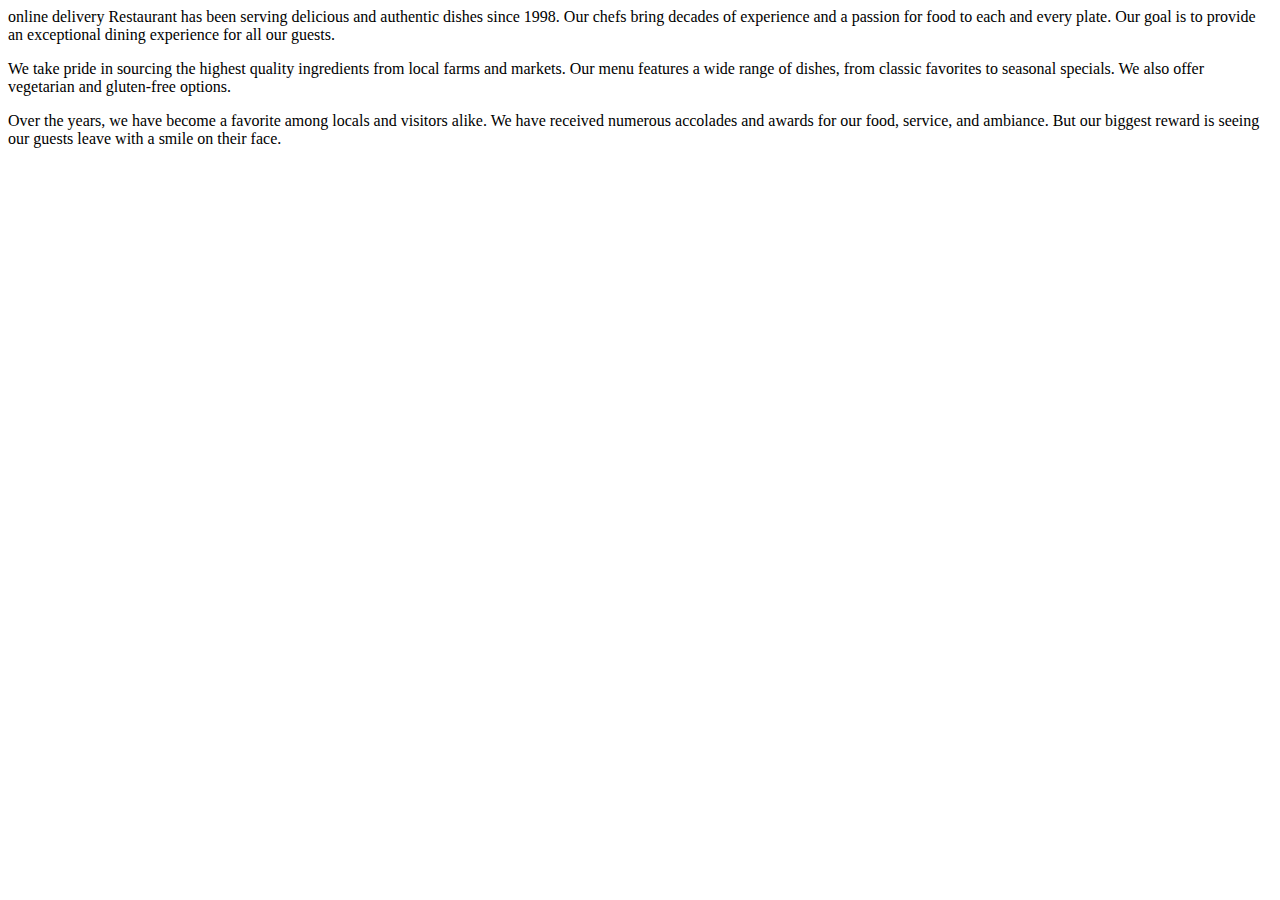
<file: about.html>
<html>
<head>
<title>About us</title>
</head>
<body>
<p> online delivery Restaurant has been serving delicious and authentic dishes since 1998. Our chefs bring decades of experience and a passion for food to each and every plate. Our goal is to provide an exceptional dining experience for all our guests.</p>
<p>We take pride in sourcing the highest quality ingredients from local farms and markets. Our menu features a wide range of dishes, from classic favorites to seasonal specials. We also offer vegetarian and gluten-free options.</p>
<p>Over the years, we have become a favorite among locals and visitors alike. We have received numerous accolades and awards for our food, service, and ambiance. But our biggest reward is seeing our guests leave with a smile on their face.</p>
</body>
<html>
</file>
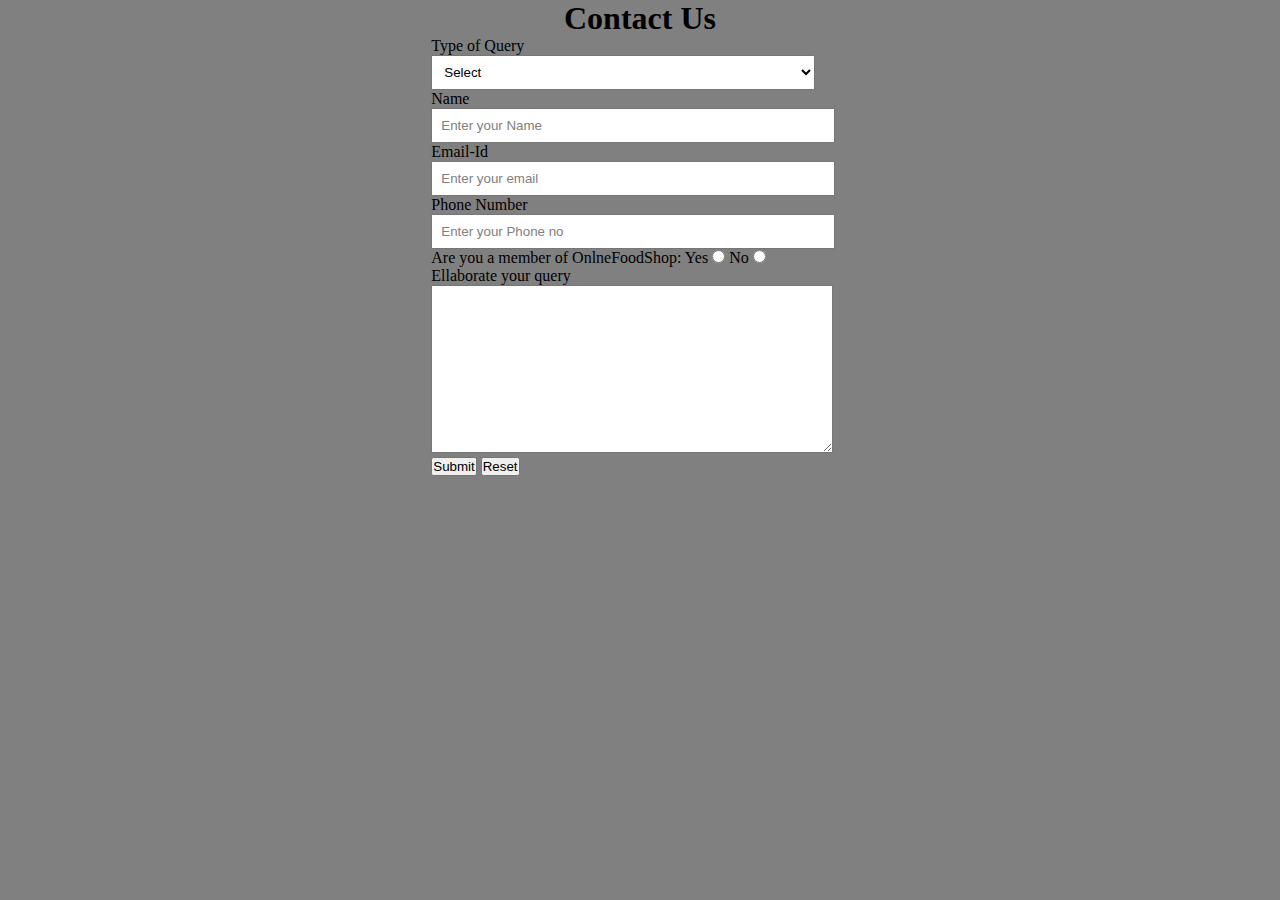
<file: contact.html>
<!DOCTYPE html>
<html lang="en">
  
<head>
    <meta charset="UTF-8">
    <meta name="viewport" content=
        "width=device-width, initial-scale=1.0">
  
    <link rel="stylesheet" href="style.css">
    <title>ContactUs</title>
</head>
  
<body>
    <div id="ContactUs">
        <h1>Contact Us</h1>
        <form action="#">
            <div class="form-shape">
                <label for="query">
                    Type of Query
                </label>
                <select name="myQuery" id="query">
                    <option value="sel" selected>
                        Select
                    </option>
                    <option value="ord">
                        Order related Issues
                    </option>
                    <option value="Site">
                        Site related Issues
                    </option>
                    <option value="fed">
                        Complaint related Issues
                    </option>
                    <option value="others">
                        Others
                    </option>
                </select>
            </div>
            <div class="form-shape">
                <label for="name">Name</label>
                <input type="text" name="myName" 
                    id="name" 
                    placeholder="Enter your Name">
            </div>
            <div class="form-shape">
                <label for="email">Email-Id</label>
                <input type="email" name="myEmail" 
                    id="email" 
                    placeholder="Enter your email">
            </div>
            <div class="form-shape">
                <label for="pho">Phone Number</label>
                <input type="phone" name="myPhone" 
                    id="pho" 
                    placeholder="Enter your Phone no">
            </div>
            <div id="radio">
                Are you a member of OnlneFoodShop:
                Yes <input type="radio" name="eligible">
                No <input type="radio" name="eligible">
            </div>
            <div class="form-shape">
                <label for="message">
                    Ellaborate your query
                </label>
                <textarea name="mesg" id="message" 
                    cols="30" rows="10">
                </textarea>
            </div>
            <input type="submit" value="Submit">
            <input type="reset" value="Reset">
        </form>
    </div>
</body>
  
</html>
</file>
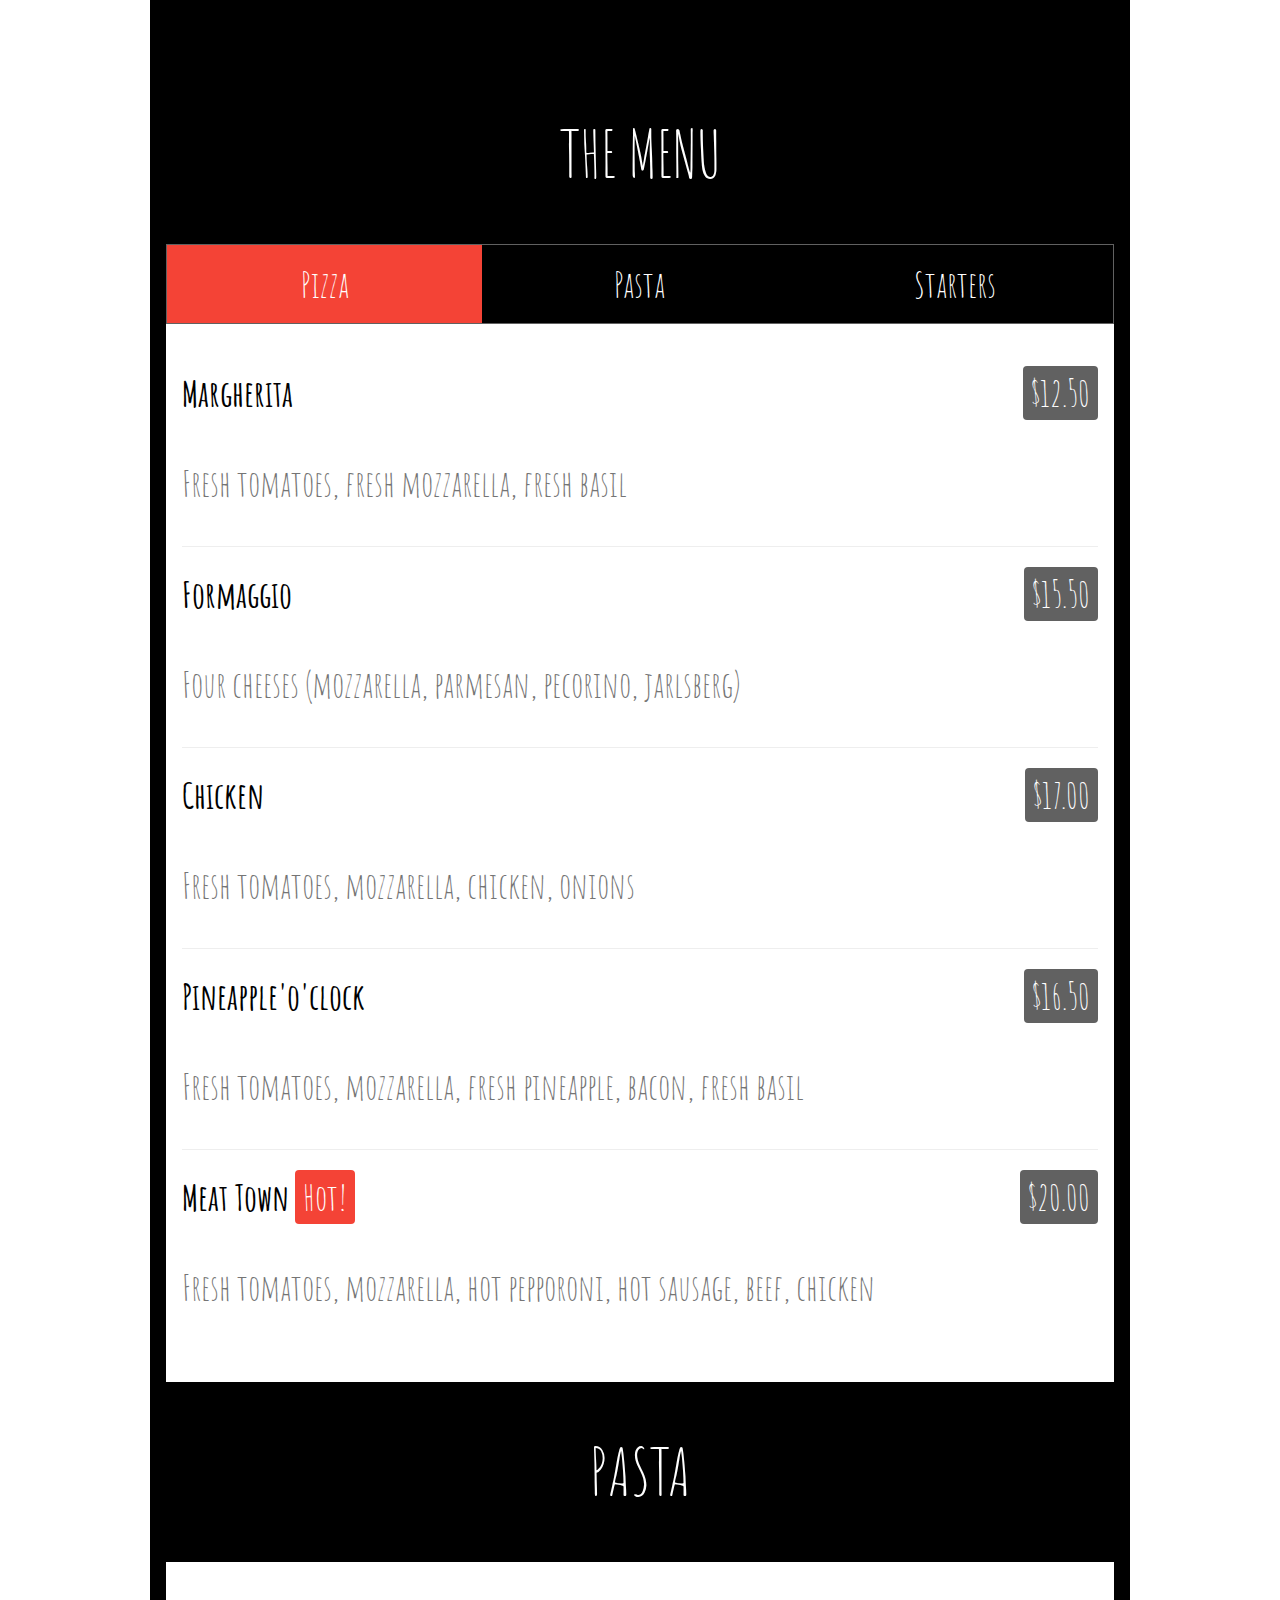
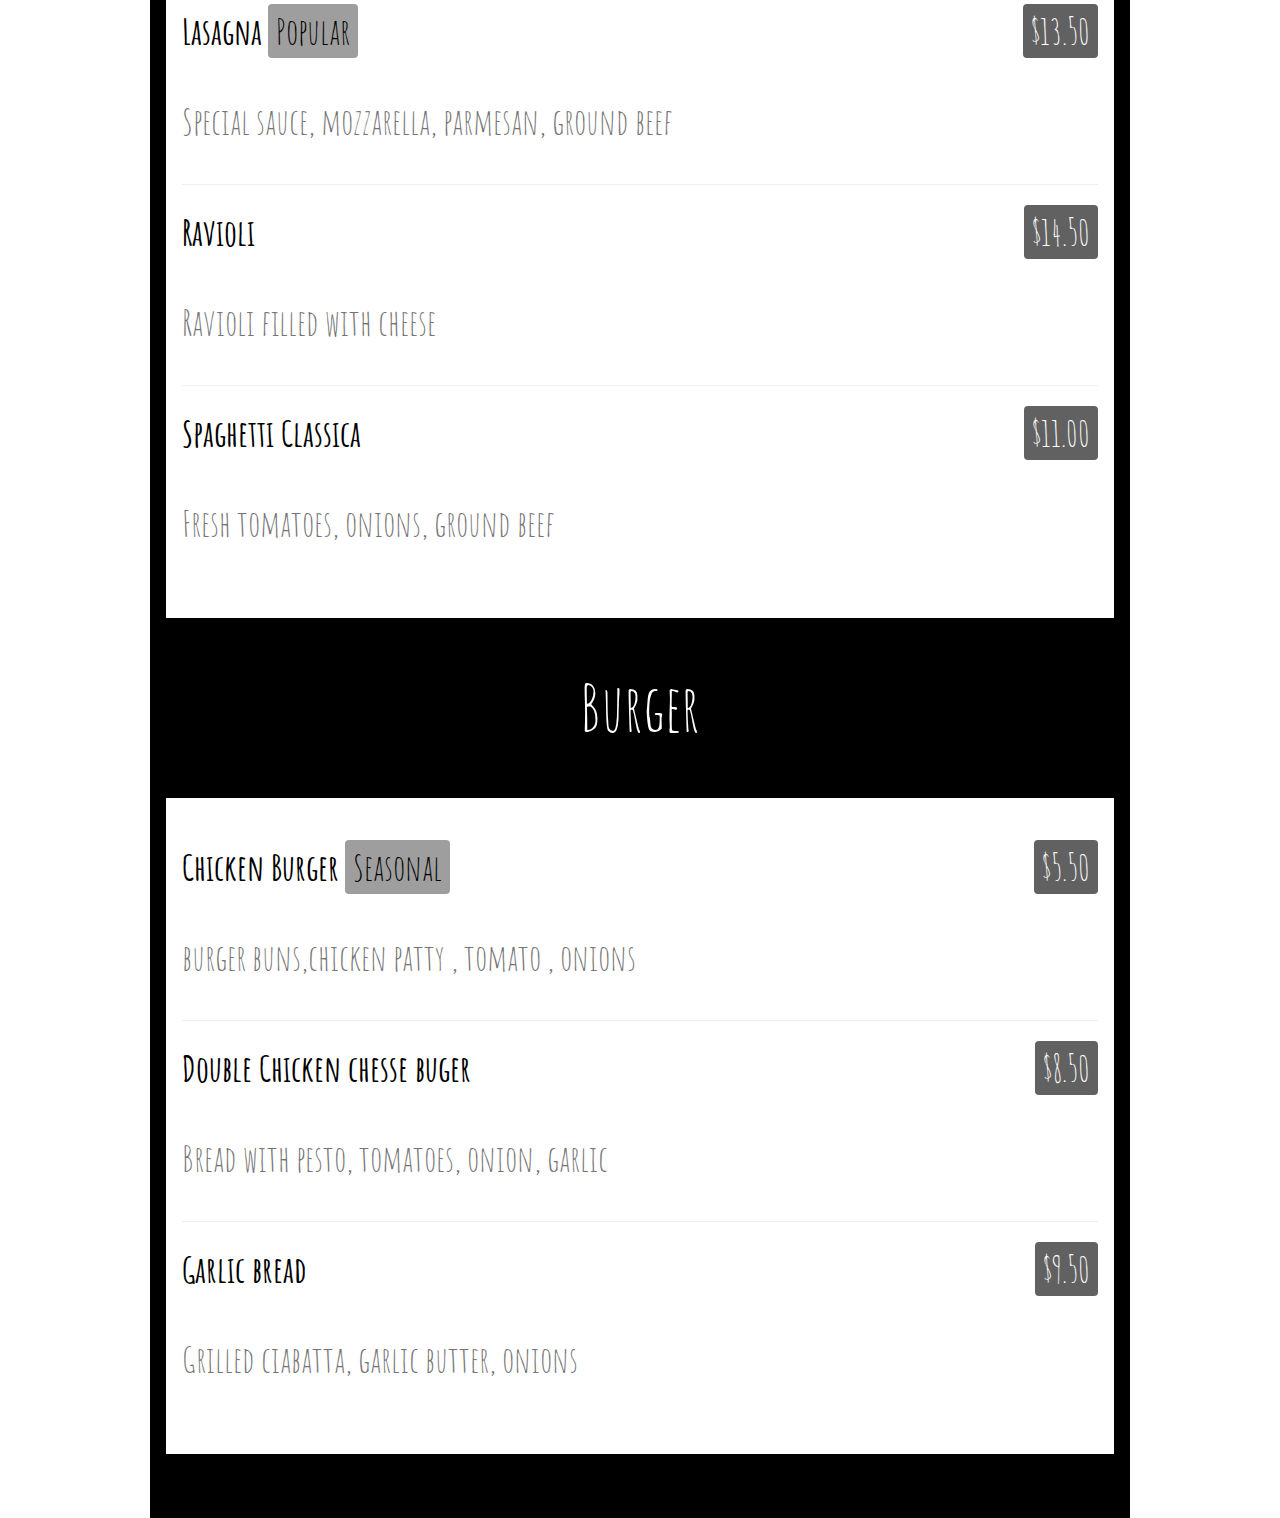
<file: menu.html>
<!DOCTYPE html>
<html>
<meta charset="UTF-8">
<title>Menu for online food delivery</title>
<meta name="viewport" content="width=device-width,initial-scale=1">
<link rel="stylesheet" href="https://www.w3schools.com/w3css/4/w3.css">
<script src="https://www.w3schools.com/lib/w3.js"></script>
<link rel="stylesheet" href="https://fonts.googleapis.com/css?family=Amatic+SC">
<style>
body,h1,h2,h3,h4,h5,h6 {font-family: "Amatic SC", sans-serif}
</style>
<body>
<!-- Start Content -->
<div id="home" class="w3-content">

<!-- Menu -->
<div id="menu" class="w3-container w3-black w3-xxlarge w3-padding-64">
<h1 class="w3-center w3-jumbo w3-padding-32">THE MENU</h1>
<div class="w3-row w3-center w3-border w3-border-dark-grey">
<a href="#pizza"><div class="w3-third w3-padding-large w3-red">Pizza</div></a>
<a href="#pasta"><div class="w3-third w3-padding-large w3-hover-red">Pasta</div></a>
<a href="#starters"><div class="w3-third w3-padding-large w3-hover-red">Starters</div></a>
</div>

<div id="pizza" class="w3-container w3-white w3-padding-32">

<h1><b>Margherita</b> <span class="w3-right w3-tag w3-dark-grey w3-round">$12.50</span></h1>
<p class="w3-text-grey">Fresh tomatoes, fresh mozzarella, fresh basil</p>

<hr>
<h1><b>Formaggio</b> <span class="w3-right w3-tag w3-dark-grey w3-round">$15.50</span></h1>
<p class="w3-text-grey">Four cheeses (mozzarella, parmesan, pecorino, jarlsberg)</p>

<hr>
<h1><b>Chicken</b> <span class="w3-right w3-tag w3-dark-grey w3-round">$17.00</span></h1>
<p class="w3-text-grey">Fresh tomatoes, mozzarella, chicken, onions</p>

<hr>
<h1><b>Pineapple'o'clock</b> <span class="w3-right w3-tag w3-dark-grey w3-round">$16.50</span></h1>
<p class="w3-text-grey">Fresh tomatoes, mozzarella, fresh pineapple, bacon, fresh basil</p>

<hr>
<h1><b>Meat Town</b> <span class="w3-tag w3-red w3-round">Hot!</span>
<span class="w3-right w3-tag w3-dark-grey w3-round">$20.00</span></h1>
<p class="w3-text-grey">Fresh tomatoes, mozzarella, hot pepporoni, hot sausage, beef, chicken</p>
</div>

<h1 id="pasta" class="w3-center w3-jumbo w3-padding-32">PASTA</h1>
<div class="w3-container w3-white w3-padding-32">

<h1><b>Lasagna</b> <span class="w3-tag w3-grey w3-round">Popular</span>
<span class="w3-right w3-tag w3-dark-grey w3-round">$13.50</span></h1>
<p class="w3-text-grey">Special sauce, mozzarella, parmesan, ground beef</p>

<hr>
<h1><b>Ravioli</b> <span class="w3-right w3-tag w3-dark-grey w3-round">$14.50</span></h1>
<p class="w3-text-grey">Ravioli filled with cheese</p>

<hr>
<h1><b>Spaghetti Classica</b> <span class="w3-right w3-tag w3-dark-grey w3-round">$11.00</span></h1>
<p class="w3-text-grey">Fresh tomatoes, onions, ground beef</p>
</div>

<h1 id="Burger" class="w3-center w3-jumbo w3-padding-32">Burger</h1>
<div class="w3-container w3-white w3-padding-32">

<h1><b>Chicken Burger</b> <span class="w3-tag w3-grey w3-round">Seasonal</span>
<span class="w3-right w3-tag w3-dark-grey w3-round">$5.50</span></h1>
<p class="w3-text-grey">burger buns,chicken patty , tomato , onions </p>

<hr>
<h1><b>Double Chicken chesse buger</b> <span class="w3-right w3-tag w3-dark-grey w3-round">$8.50</span></h1>
<p class="w3-text-grey">Bread with pesto, tomatoes, onion, garlic</p>

<hr>
<h1><b>Garlic bread</b> <span class="w3-right w3-tag w3-dark-grey w3-round">$9.50</span></h1>
<p class="w3-text-grey">Grilled ciabatta, garlic butter, onions</p>
</div>
</div>

<!-- End Content -->
</div>
</body>
</html>
</file>
<file: style.css>
/*CSS Reset*/
*{
    margin:0px;
    padding:0px;
}
/*Header Styling*/

#top{
    color:rgb(245, 10, 10);
    text-align:center;
    font-size:46px;
    font-family: 'Ubuntu Mono', monospace;
}
#top1{
    text-align:center;
    color:black;
    font-size:21px;
    font-family: 'Ubuntu Mono', monospace;
}
/* Navigation bar styling*/

/*Navbar image styling*/
#navbar img{
    display:block;
    width: 50px;
    height:50px;
    margin:auto;
    margin-bottom: 3px;
}

/*Navbar Functionality*/
#navbar{
    display:flex;
    flex-direction: column;
    background-color: gray;
    height: 14vh;
    width: 100vw;
    font-family: 'Ubuntu Mono', monospace;
    margin-top:10px;
   border: 2px solid black;
   border-radius:15px;
}


/*Navbar content functionality*/
#navcontent{
    display: flex;
    justify-content: center;
}


/*Navbar content styling*/
ul li{
    list-style: none;
    margin: 15px;
    border-radius: 20px;
}
ul li a{
    padding: 1px;
    color:white;
    text-decoration: none;
    border-radius:10px;
}
ul li a:hover{
    background-color: red;
    border-radius: 10px;
}

/* website background image designing */
#container1{
	 background-color :"blue";
    position: relative;
    display: flex;
    flex-direction: column;
    align-items: center;
    width: 100vw;
    height:63vh;
}

/*Setting the background image using before pseudo selector*/ 
#container1::before{
    content:'';
    background: url("./1.jpg") no-repeat center center/cover;
    width: 100vw;
    height:59vh;
    position: absolute;
    top:0px;
    left: 0px;
    font-family: 'Ubuntu Mono', monospace;
    margin-right:45px;
    font-weight: bold;
    z-index: -1;
    opacity: 0.89;
    border: 2px solid black;
    border-bottom-left-radius: 100px;
}

#row1{
   color: black;
    font-weight:bold;
    font-size: 2rem;
    text-align: center;
    margin-top: 35px;
}
/*Button Styling*/
.btn{
    margin-top:15px;
    border: 3px solid white;
    border-radius:15px;
    background-color:yellow;
    font-size:20px;
    font-weight: bold;
    font-family: 'Ubuntu Mono', monospace;
}
.btn:hover{
    cursor: pointer;
    background-color: red;
}


#container3{
    display: flex;
    justify-content: space-evenly;
}
#row2{
    width:24vw;
    height:21vh;
    box-shadow: 2px 7px 16px 19px;
     margin-top:51px;
     margin-bottom: 51px;
     display: flex;
    justify-content: center;
     align-items: flex-end;
     position: relative;
     margin-right: 38px;
     border-radius: 40px;
}
#row2::before{
    content: '';
    background: url('2.jpeg') no-repeat center center/cover;
    position: absolute;
    top: 0px;
    left:0px;
    width: 24vw;
    height:21vh;
    z-index: -1;
    border-radius: 40px;
}
#row3{
    position: relative;
    width: 24vw;
    height:21vh;
    display: flex;
    justify-content: center;
     align-items: flex-end;
     box-shadow: 2px 7px 16px 19px;
     margin-top:51px;
     margin-bottom: 51px;
     
     margin-left: 38px;
     border-radius: 40px;
}
#row3::before{
    content: '';
    background: url('3.jpeg') no-repeat center center/cover;
    position: absolute;
    top:0px;
    left:0px;
    width: 24vw;
    height:21vh;
    z-index: -1;
    border-radius: 40px;
}

#top3{
    text-align: center;
    color:red;
    font-family: 'Ubuntu Mono', monospace;
}
#container4{
    display: grid;
    grid-template-columns: repeat(auto-fit, minmax(350px, 1fr));
    margin: 41px;
}  
#row4{
    width: 29vw;
    height: 360px;
    border: 2px solid black;
    background:url('a1.jpeg') no-repeat center center/cover; 
    display: flex;
    justify-content:center;
    align-items:flex-end;
    border-radius: 15px;
}
#row5{
    width: 29vw;
    height: 360px;
    border: 2px solid black;
    background:url('a2.jpeg') no-repeat center center/cover;
    display: flex;
    justify-content:center;
    align-items:flex-end;
    border-radius: 15px;
}
#row6{
    width: 30vw;
    height: 360px;
    border: 2px solid black;
    background:url('a3.jpeg') no-repeat center center/cover;
    display: flex;
    justify-content:center;
    align-items:flex-end;
    border-radius: 15px;
}
/*Designing the footer*/
footer{
    text-align: center;
}
/*Designing of Contact Us*/
#ContactUs{
    width:100vw;
    height:100vh;
    display:flex;
    flex-direction: column;
    align-items: center;
    background-color: gray;
}
.form-shape input, .form-shape select, .form-shape textarea{
   width: 92%;
   padding: 0.5rem;
}
/*Changing the color of placeholder*/
::placeholder{                  
    color:gray;
}
/*Making the webpage responsive using media queries*/
@media only screen and (max-width:1131px){
    #row4{
        width: 42vw;
    }
    #row5{
        width:45vw;
    }
    #row6{
        margin-top: 20px;
        width:90vw;
    }
}
@media only screen and (min-width:600px) and (max-width:781px)
{
    #row4{
        width:84vw;
        margin: auto;
        margin-left: 22px;
    }
    #row5{
        
        width:84vw;
        margin: auto;
        margin-top: 20px;
        margin-left: 22px;
    }
    #row6{
        width:84vw;
        margin: auto;
        margin-top: 20px;
        margin-left: 22px;
    }
}
@media only screen and (max-width:600px){
    #row4{
        width:78vw;
        margin: auto;
        margin-left: 3px;
    }
    #row5{
        
        width:78vw;
        margin: auto;
        margin-top: 20px;
        margin-left: 3px;
    }
    #row6{
        width:78vw;
        margin: auto;
        margin-top: 20px;
        margin-left: 3px;
    }
}
@media only screen and (min-height:1000px){
    #navbar{
        height:10vh;
    }
    #container1::before{
        height:39vh;
    }
    #container1{
        height:44vh
    }
}
</file>
